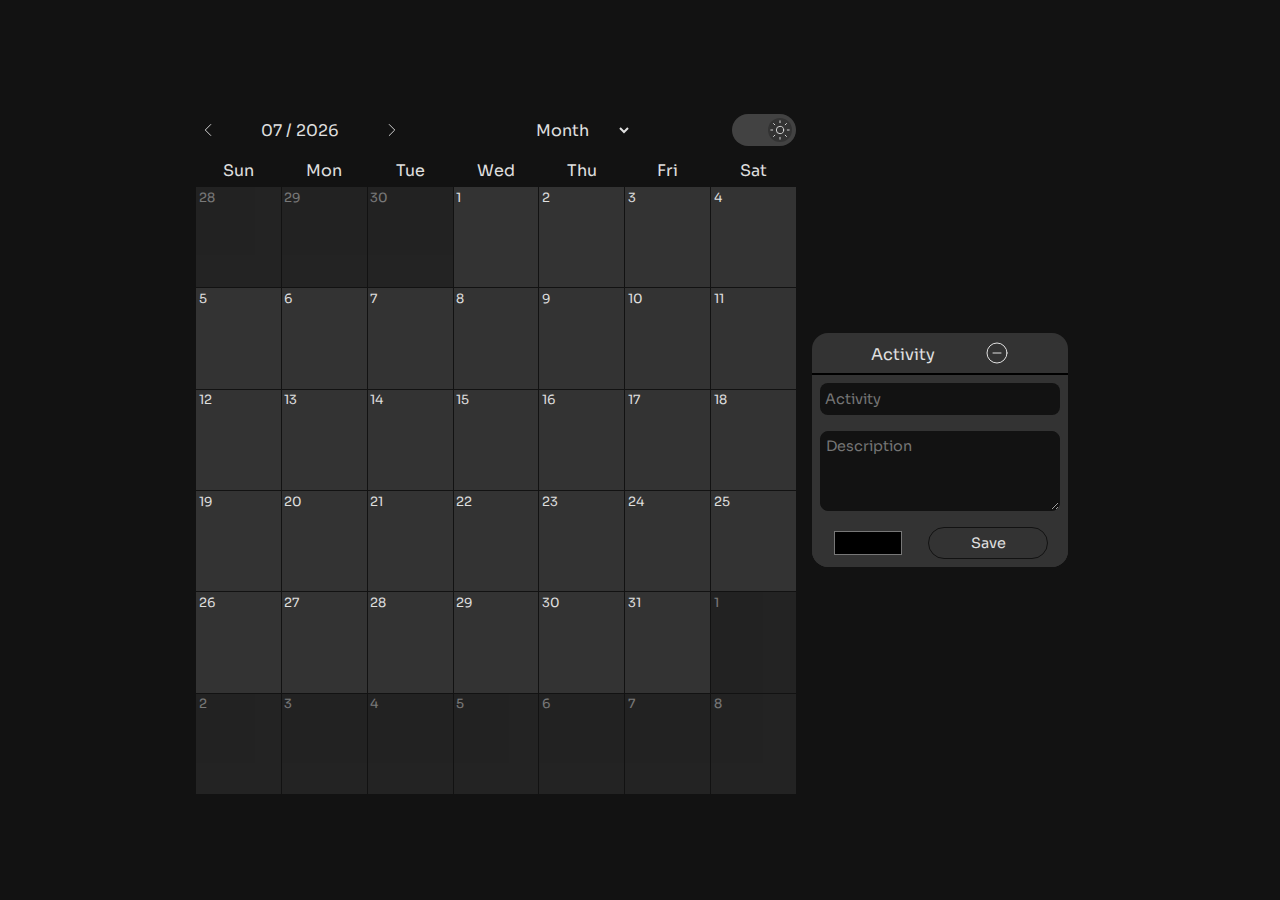
<file: index.html>
<!DOCTYPE html>
<html lang="en">
<head>
    <meta charset="UTF-8">
    <meta name="viewport" content="width=device-width, initial-scale=1.0">
    <link id="theme" rel="stylesheet" href="/styles/styles-night.css">
    <title>Calendar by Emi</title>
    
</head>
<body>
    <div class="calendar">
        <div class="switch-calendar">
            <div>
                <button id="arrow-back" onclick="changeMonth(-1)"><svg xmlns="http://www.w3.org/2000/svg" width="24" height="24" viewBox="0 0 24 24" fill="none" stroke="currentColor" stroke-width="1" stroke-linecap="round" stroke-linejoin="round" class="lucide lucide-chevron-left"><path d="m15 18-6-6 6-6"/></svg></button>
                <p id="info-select"></p>
                <button id="arrow-next" onclick="changeMonth(1)"><svg xmlns="http://www.w3.org/2000/svg" width="24" height="24" viewBox="0 0 24 24" fill="none" stroke="currentColor" stroke-width="1" stroke-linecap="round" stroke-linejoin="round" class="lucide lucide-chevron-right"><path d="m9 18 6-6-6-6"/></svg></button>
                
            </div>
            <select class="switch-calendar_change-view" id="switch-mode">
                <option>Day</option>
                <option>Week</option>
                <option>Month</option>
                <option>Year</option>
            </select>
            <button id="switch-theme"><svg id="lucide-moon" xmlns="http://www.w3.org/2000/svg" width="24" height="24" viewBox="0 0 24 24" fill="none" stroke="currentColor" stroke-width="1" stroke-linecap="round" stroke-linejoin="round" class="lucide lucide-moon"><path d="M12 3a6 6 0 0 0 9 9 9 9 0 1 1-9-9Z"/></svg><svg id="lucide-sun" xmlns="http://www.w3.org/2000/svg" width="24" height="24" viewBox="0 0 24 24" fill="none" stroke="currentColor" stroke-width="1" stroke-linecap="round" stroke-linejoin="round" class="lucide lucide-sun"><circle cx="12" cy="12" r="4"/><path d="M12 2v2"/><path d="M12 20v2"/><path d="m4.93 4.93 1.41 1.41"/><path d="m17.66 17.66 1.41 1.41"/><path d="M2 12h2"/><path d="M20 12h2"/><path d="m6.34 17.66-1.41 1.41"/><path d="m19.07 4.93-1.41 1.41"/></svg></button>

        </div>

        <div class="calendar-monthly" id="calendar-monthly"><!-- Monthly calendar -->
        </div>

        <div class="calendar-weekly hidden" id="calendar-weekly"><!-- Weekly calendar -->
            <div class="calendar-day_day">
                <button id="arrow-back-weekly" onclick="changeWeek(-7)"><svg xmlns="http://www.w3.org/2000/svg" width="24" height="24" viewBox="0 0 24 24" fill="none" stroke="currentColor" stroke-width="1" stroke-linecap="round" stroke-linejoin="round" class="lucide lucide-chevron-left"><path d="m15 18-6-6 6-6"/></svg></button>
                <p class="calendar-weekly_numbers" id="calendar-weekly_numbers">Week</p>
                <button id="arrow-next-weekly" onclick="changeWeek(7)"><svg xmlns="http://www.w3.org/2000/svg" width="24" height="24" viewBox="0 0 24 24" fill="none" stroke="currentColor" stroke-width="1" stroke-linecap="round" stroke-linejoin="round" class="lucide lucide-chevron-right"><path d="m9 18 6-6-6-6"/></svg></button>
            </div>
            <div class="calendar-weekly_day" id="calendar-weekly_day">
            </div>
        </div>
        
        <div class="calendar-day hidden" id="calendar-day"><!-- Day calendar --> 
            <div class="calendar-day_day">
                <button id="arrow-back-daily" onclick="changeDay(-1)"><svg xmlns="http://www.w3.org/2000/svg" width="24" height="24" viewBox="0 0 24 24" fill="none" stroke="currentColor" stroke-width="1" stroke-linecap="round" stroke-linejoin="round" class="lucide lucide-chevron-left"><path d="m15 18-6-6 6-6"/></svg></button>
                <p class="calendar-day_day_number" id="calendar-day_day_number">Day</p>
                <button id="arrow-next-daily" onclick="changeDay(1)"><svg xmlns="http://www.w3.org/2000/svg" width="24" height="24" viewBox="0 0 24 24" fill="none" stroke="currentColor" stroke-width="1" stroke-linecap="round" stroke-linejoin="round" class="lucide lucide-chevron-right"><path d="m9 18 6-6-6-6"/></svg></button>
                
            </div>
            <div class="calendar-day_horarios" id="slots-day"></div>
        </div>

        <div class="calendar-yearly hidden" id="calendar-yearly"><!-- Yearly calendar -->
            
        </div>
            
        <form id="new-day-activity" class="hidden">
            <select>
                <option value="" disabled selected>Please create activities</option>
            </select>
            <input type="date" id="datetime-local" value="">
            <div>
                <input type="color">
                <input type="submit" value="Save" class="save-activity" id="save-task">
                <input type="text" class="hidden">
                <button><svg id="close-task" xmlns="http://www.w3.org/2000/svg" width="24" height="24" viewBox="0 0 24 24" fill="none" stroke="currentColor" stroke-width="1" stroke-linecap="round" stroke-linejoin="round" class="lucide lucide-x"><path d="M18 6 6 18"/><path d="m6 6 12 12"/></svg></button>
                <button><svg id="delete-task" xmlns="http://www.w3.org/2000/svg" width="24" height="24" viewBox="0 0 24 24" fill="none" stroke="currentColor" stroke-width="1" stroke-linecap="round" stroke-linejoin="round" class="lucide lucide-trash-2 hidden"><path d="M3 6h18"/><path d="M19 6v14c0 1-1 2-2 2H7c-1 0-2-1-2-2V6"/><path d="M8 6V4c0-1 1-2 2-2h4c1 0 2 1 2 2v2"/><line x1="10" x2="10" y1="11" y2="17"/><line x1="14" x2="14" y1="11" y2="17"/></svg></button>
            </div>
            
        </form>
    </div>

    <section class="activity">
        <div class="activity_title">
            <h3>Activity</h3>
            <button id="place-activity"><svg xmlns="http://www.w3.org/2000/svg" width="24" height="24" viewBox="0 0 24 24" fill="none" stroke="currentColor" stroke-width="1" stroke-linecap="round" stroke-linejoin="round" class="lucide lucide-circle-plus"><circle cx="12" cy="12" r="10"/><path d="M8 12h8"/><path d="M12 8v8"/></svg><svg xmlns="http://www.w3.org/2000/svg" width="24" height="24" viewBox="0 0 24 24" fill="none" stroke="currentColor" stroke-width="1" stroke-linecap="round" stroke-linejoin="round" class="lucide lucide-circle-minus hidden"><circle cx="12" cy="12" r="10"/><path d="M8 12h8"/></svg></button>
        </div>
        <div class="activity_activities hidden" id="see-activities">
            
        </div>
        <div class="activity_new-activity" >
            <form id="new-activity" class="hidden">
                <input type="text" maxlength="10" placeholder="Activity">
                <textarea placeholder="Description" maxlength="80"></textarea>
                <div>
                    <input type="color">
                    <input type="submit" value="Save" class="save-activity" id="save-activity">
                </div>
                
            </form>
            
        </div>
        
    </section>
    <script src="script.js"></script>
</body>
</html>
</file>
<file: styles/styles-night.css>
@font-face {
  font-family: "Sora";
  src: url(/fonts/Sora/Sora-VariableFont_wght.ttf);
}
:root {
  --background-day: #f9f9f9;
  --day1: #e0e0e0;
  --day2: #757575;
  --day3: #333333;
  --background-night: #121212;
  --night1: #303030;
  --night2: #424242;
}
* {
  font-family: "Sora", system-ui, -apple-system, BlinkMacSystemFont, "Segoe UI",
    Roboto, Oxygen, Ubuntu, Cantarell, "Open Sans", "Helvetica Neue", sans-serif;
  margin: 0;
  padding: 0;
  box-sizing: border-box;
  background: none repeat scroll 0 0 transparent;
  border: medium none;
  border-spacing: 0;
  font-size: 16px;
  font-weight: normal;
  list-style: none outside none;
  text-align: left;
  text-decoration: none;
  text-indent: 0;
  color: var(--day1);
}
button::-moz-focus-inner,
input::-moz-focus-inner {
  border: 0;
  padding: 0;
}
.hidden {
  display: none !important;
}
body {
  width: 100%;
  height: 100dvh;
  background-color: var(--background-night);
  display: flex;
  justify-content: center;
  align-items: center;
}
button {
  height: 100%;
  display: flex;
  align-items: center;
  cursor: pointer;
}

.calendar {
  min-width: 600px;
  height: fit-content;
  display: flex;
  flex-shrink: 0;
  flex-direction: column;
  justify-content: center;
  align-items: center;
  position: relative;
}

.calendar svg {
  border: 1px solid transparent;
  color: var(--day1);
}
.calendar svg:hover {
  background-color: var(--day2);
  border-radius: 50%;
  transition: background-color 0.2s cubic-bezier(0.52, 0.38, 0.95, 0.8);
}

.switch-calendar {
  width: 100%;
  height: 3rem;
  display: flex;
  justify-content: space-between;
  align-items: center;
}
.switch-calendar div {
  display: flex;
  align-items: center;
  justify-content: space-around;
}
#info-select {
  width: 10rem;
  text-align: center;
}

select {
  width: 8rem;
  height: 2rem;
  background-color: inherit;
  border-radius: 1rem;
  display: flex;
  align-items: center;
  justify-content: center;
  outline: none;
  cursor: pointer;
  background-repeat: no-repeat;
}
select option {
  width: 100%;
  border: 1px solid transparent;
  background-color: var(--background-night);
  text-align: center;
  font-size: 0.8rem;
}

#switch-theme {
  width: 4rem;
  height: 2rem;
  border-radius: 2rem;
  background-color: var(--night2);
  border: 1px solid transparent;
  display: flex;
}
#switch-theme:hover {
  border: 1px solid var(--day1);
}
#switch-theme svg {
  background-color: var(--day3);
  border-radius: 2rem;
  margin-inline: 3px;
  transition: all 0.2s cubic-bezier(0.52, 0.38, 0.95, 0.8);
}

/* MONHTHLY SELECTION */
.calendar-monthly {
  min-height: 40rem;
  max-height: 40rem;
  width: 100%;
  display: grid;
  grid-template-columns: repeat(7, 1fr);
  grid-template-rows: 2rem repeat(6, 1fr);
  grid-gap: 1px;
}
.calendar-monthly_day {
  width: 100%;
  display: flex;
  justify-content: center;
  align-items: center;
}
.calendar-monthly_day_number {
  display: flex;
  flex-direction: column;
  background-color: var(--day3);
  font-size: 0.8rem;
  border: 1px solid transparent;
  transition: all 0.2s cubic-bezier(0.52, 0.38, 0.95, 0.8);
}
.calendar-monthly_day_number:hover,
.calendar-monthly_day_number_out-of-month:hover {
  border: 1px solid var(--day1);
  background-color: var(--day2);
}
.calendar-monthly_day_number_out-of-month {
  display: flex;
  flex-direction: column;
  background-color: var(--day3);
  font-size: 0.8rem;
  opacity: 0.5;
  border: 1px solid transparent;
  transition: all 0.2s cubic-bezier(0.52, 0.38, 0.95, 0.8);
}
.calendar-monthly_day_number_p {
  width: 100%;
  height: 1.2rem;
  font-size: 0.8rem;
  padding: 0 0.1rem;
  display: flex;
  align-items: center;
  transition: all 0.2s cubic-bezier(0.52, 0.38, 0.95, 0.8);
}
:is(
    .calendar-monthly_day_number,
    .calendar-monthly_day_number_out-of-month
  ):hover
  .calendar-monthly_day_number_p {
  padding: 0 1rem;
}

/* WEEKLY SELECTION */
.calendar-weekly {
  height: 40rem;
  width: 100%;
}
.calendar-weekly_day {
  background-color: var(--day3);
  display: flex;
  width: 100%;
  height: 100%;
}
.calendar-weekly_day_number {
  display: flex;
  flex-direction: column;

  height: 100%;
  width: 100%;
  border: 1px solid var(--background-night);
  text-align: center;
  transition: all 0.2s cubic-bezier(0.52, 0.38, 0.95, 0.8);
}
.calendar-weekly_day_number:hover {
  border: 1px solid var(--day1);
  background-color: var(--day2);
}
.calendar-weekly_day_number_p {
  height: 1.6rem;
  width: 100%;
  display: flex;
  align-items: center;
  justify-content: center;
}

/* DAY SELECTION */
.calendar-day {
  height: 40rem;
  width: 100%;
}
.calendar-day_day {
  height: 2rem;
  display: flex;
  justify-content: space-between;
}
.calendar-day_day_number,
.calendar-weekly_numbers {
  width: 60%;
  height: 2rem;
  border-radius: 5rem;
  display: flex;
  justify-content: center;
  align-items: center;
}
.calendar-day_horarios {
  height: 100%;
  background-color: var(--day3);
  display: grid;
  grid-template-columns: 1fr 6fr;
  grid-template-rows: repeat(12, 1fr);
}
.calendar-day_horarios_horarios {
  height: 100%;
  grid-area: 1 / 1 / 13 / 2;
  border: 1px solid var(--background-night);
  display: flex;
  flex-direction: column;
  justify-content: space-between;
  align-items: center;
}
.calendar-day_horarios_horarios span {
  padding: 3rem 0;
  display: block;
}

.calendar-day_horarios_2hs {
  height: 100%;
  border-top: 1px solid var(--background-night);
  border-right: 1px solid var(--background-night);
}
.calendar-day_horarios_2hs div {
  height: 100%;
  width: 100%;
  padding-left: 2rem;
  border-radius: 1rem;
  display: flex;
  align-items: center;
  transition: all 0.2s cubic-bezier(0.52, 0.38, 0.95, 0.8);
}

.calendar-day_horarios_2hs h3 {
  width: 10rem;
  font-size: 1.1rem;
}
.calendar-day_horarios_2hs p {
  width: 10rem;
  font-size: 0.8rem;
}
.calendar-day_horarios_2hs:last-of-type {
  border-bottom: 1px solid var(--background-night);
}

/* YEARLY SELECTION */
.calendar-yearly {
  height: 40rem;
  width: 100%;
  display: grid;
  grid-template-columns: repeat(3, 1fr);
  grid-template-rows: repeat(4, 1fr);
  grid-gap: 1rem;
}
.calendar-yearly_month_container {
  display: flex;
  flex-direction: column;
  align-items: center;
  width: 100%;
  height: 100%;
}
.calendar-yearly_month_container h3 {
  margin-bottom: 2px;
}
.calendar-yearly_month {
  width: 100%;
  height: 100%;
  display: grid;
  grid-template-columns: repeat(7, 1fr);
  grid-template-rows: repeat(6, 1fr);
}
.calendar-yearly_month_day.empty {
  visibility: hidden;
  pointer-events: none;
}
.calendar-yearly_month_day {
  height: 1.3rem;
  aspect-ratio: 1 / 1;
  align-items: center;
  justify-content: center;
  font-size: 0.8rem;

  border-radius: 50%;
  cursor: pointer;
}
.calendar-yearly_month_day:hover {
  background-color: var(--day2);
}

/* DATOS STYLE */
.calendar_day_datos,
.calendar_day_datos_weekly {
  width: 100%;
  height: 1.4rem;
  font-size: 0.8rem;
  margin: 1px 0;
  border-radius: 1rem;
  border: 1px solid transparent;
  display: flex;
  justify-content: center;
  align-items: center;
  transition: all 0.2s cubic-bezier(0.52, 0.38, 0.95, 0.8);
}

.calendar_day_datos_weekly {
  height: 4rem;
}
.calendar_day_datos:hover,
.calendar_day_datos_weekly:hover,
.calendar-day_horarios_2hs div:hover {
  border-bottom: 1px solid var(--day1);
  border-top: 1px solid var(--day1);
  border-radius: 0;
}

/* NEW TASK */
#new-day-activity {
  height: fit-content;
  width: fit-content;
  position: absolute;
  border-radius: 1rem;
  padding: 1rem;
  background-color: var(--day2);
  display: flex;
  flex-direction: column;
}
#new-day-activity select,
#new-day-activity #datetime-local {
  width: 90%;
  height: 2rem;
  text-align: center;
  outline: none;
}
#new-day-activity button,
#new-day-activity button svg {
  outline: none;
  border: none;
  stroke: var(--background-day);
}
#new-day-activity button:hover,
#new-day-activity button:hover svg {
  background-color: var(--background-night);
}
#new-day-activity div {
  width: 90%;
  height: 2rem;
  margin: 0.5rem;
  border: none;
  display: flex;
  justify-content: center;
  align-items: center;
}
#new-day-activity div input {
  margin: 0.1rem;
}
#new-day-activity div button {
  margin: 0.1rem;
}
#new-day-activity div button svg {
  margin: 0;
}

/* ACTIVITY SECTION */

.activity {
  height: fit-content;
  width: fit-content;
  background-color: var(--day3);
  margin: 1rem;
  border-radius: 1rem;
  align-self: center;
}

.activity_title {
  width: 100%;
  padding: 0.5rem;
  border-bottom: 1px solid black;
  display: flex;
  align-items: end;
  justify-content: space-evenly;
}
#place-activity svg:hover {
  border-radius: 100%;
  background-color: var(--background-night);
  cursor: pointer;
  transition: background-color 0.2s cubic-bezier(0.52, 0.38, 0.95, 0.8);
}

.activity_activities {
  height: 100%;
  width: 16rem;
  display: flex;
  flex-direction: column;
  align-items: center;
}
.activity_activities_individual {
  width: 80%;
  padding: 0.5rem 0;
  display: flex;
  align-items: center;
  justify-content: center;
}
.activity_activities_individual button {
  margin: 0.1rem 0.5rem;
}
/* NEW ACTIVITY FORM */
.activity_new-activity {
  height: fit-content;
  max-width: 20rem;
  width: 100%;
  background-color: var(--day3);
  border-end-end-radius: 1rem;
  border-end-start-radius: 1rem;
}
.activity_new-activity form {
  width: 100%;
  display: flex;
  flex-direction: column;
  justify-content: center;
  border-top: 1px solid black;
}
.activity_new-activity form *,
#new-day-activity * {
  margin: 0.5rem;
  font-size: 0.9rem;
  border: 1px solid var(--background-night);
  border-radius: 0.5rem;
}
.activity_new-activity form input {
  height: 2rem;
  max-width: 100%;
  margin: 0.5rem;

  background-color: var(--background-night);
  outline: 1px solid transparent;
}
.activity_new-activity form textarea {
  min-width: 15rem;
  max-width: 15rem;
  min-height: 5rem;
  max-height: 5rem;
  margin: 0.5rem;
  background-color: var(--background-night);
  outline: 1px solid transparent;
}
.activity_new-activity form input:focus,
.activity_new-activity form textarea:focus {
  outline: 1px solid var(--background-night);
}
.activity_new-activity form textarea,
.activity_new-activity form input {
  padding: 0.3rem;
}
.activity_new-activity form div {
  border: none;
  display: flex;
  justify-content: space-around;
  align-items: center;
}
.activity_new-activity #new-activity input:first-of-type,
#new-day-activity div input:first-of-type {
  border: none;
  outline: none;
  height: 2rem;
}
.activity_new-activity form div input,
#new-day-activity div input:first-of-type {
  width: 30%;
  margin: 0;
  padding: 0;
  background-color: transparent;
}
.activity_new-activity form .save-activity,
#new-day-activity div .save-activity {
  width: 50%;
  height: 2rem;
  border-radius: 1rem;
  align-self: center;
  text-align: center;
  cursor: pointer;
  transition: background-color 0.2s cubic-bezier(0.52, 0.38, 0.95, 0.8);
}
.activity_new-activity form .save-activity:hover,
#new-day-activity .save-activity:hover {
  background-color: var(--background-night);
}

/* PERZONALIZE INPUTS */

input[type="checkbox" i] {
  appearance: none;
  -webkit-appearance: none;
  -moz-appearance: none;
  position: absolute;
  height: 1rem;
  aspect-ratio: 1 / 1;
  opacity: 0;
}
.activity_name-of-activity {
  width: 100%;
  display: flex;
  align-items: center;
  cursor: pointer;
  gap: 1rem;
}
.activity_name-of-activity::before {
  content: "";
  width: 1rem;
  height: 1rem;
  border-radius: 5px;
  border: 1px solid var(--day1);
  display: inline-block;
  transition: all 0.2s cubic-bezier(0.52, 0.38, 0.95, 0.8);
  background-color: transparent;
}

input[type="checkbox"]:checked + .activity_name-of-activity::before {
  background-color: var(--background-night);
  border-color: var(--background-night);
  content: "✔";
  font-size: 1rem;
  color: var(--background-day);
  display: flex;
  justify-content: center;
  align-items: center;
}

/* MEDIAS QUERIES  */

@media (max-width: 900px) {
  body {
    margin-top: 1rem;
    width: 100%;
    height: 100%;
    flex-direction: column;
    align-items: center;
    justify-content: center;
  }

  .switch-calendar {
    justify-content: space-around;
  }

  .activity {
    width: fit-content;
    display: flex;
    flex-direction: column;
  }

  .activity_title {
    height: 100%;
    align-items: start;
  }
  .activity_title button {
    height: 100%;
  }
}

@media (max-width: 610px) {
  body {
    width: 100%;
    margin: 0rem;
  }

  .calendar {
    min-width: 90%;
    width: 90%;
  }
  #info-select {
    width: 5rem;
  }
  .switch-calendar_change-view {
    width: 6rem;
  }
}
</file>
